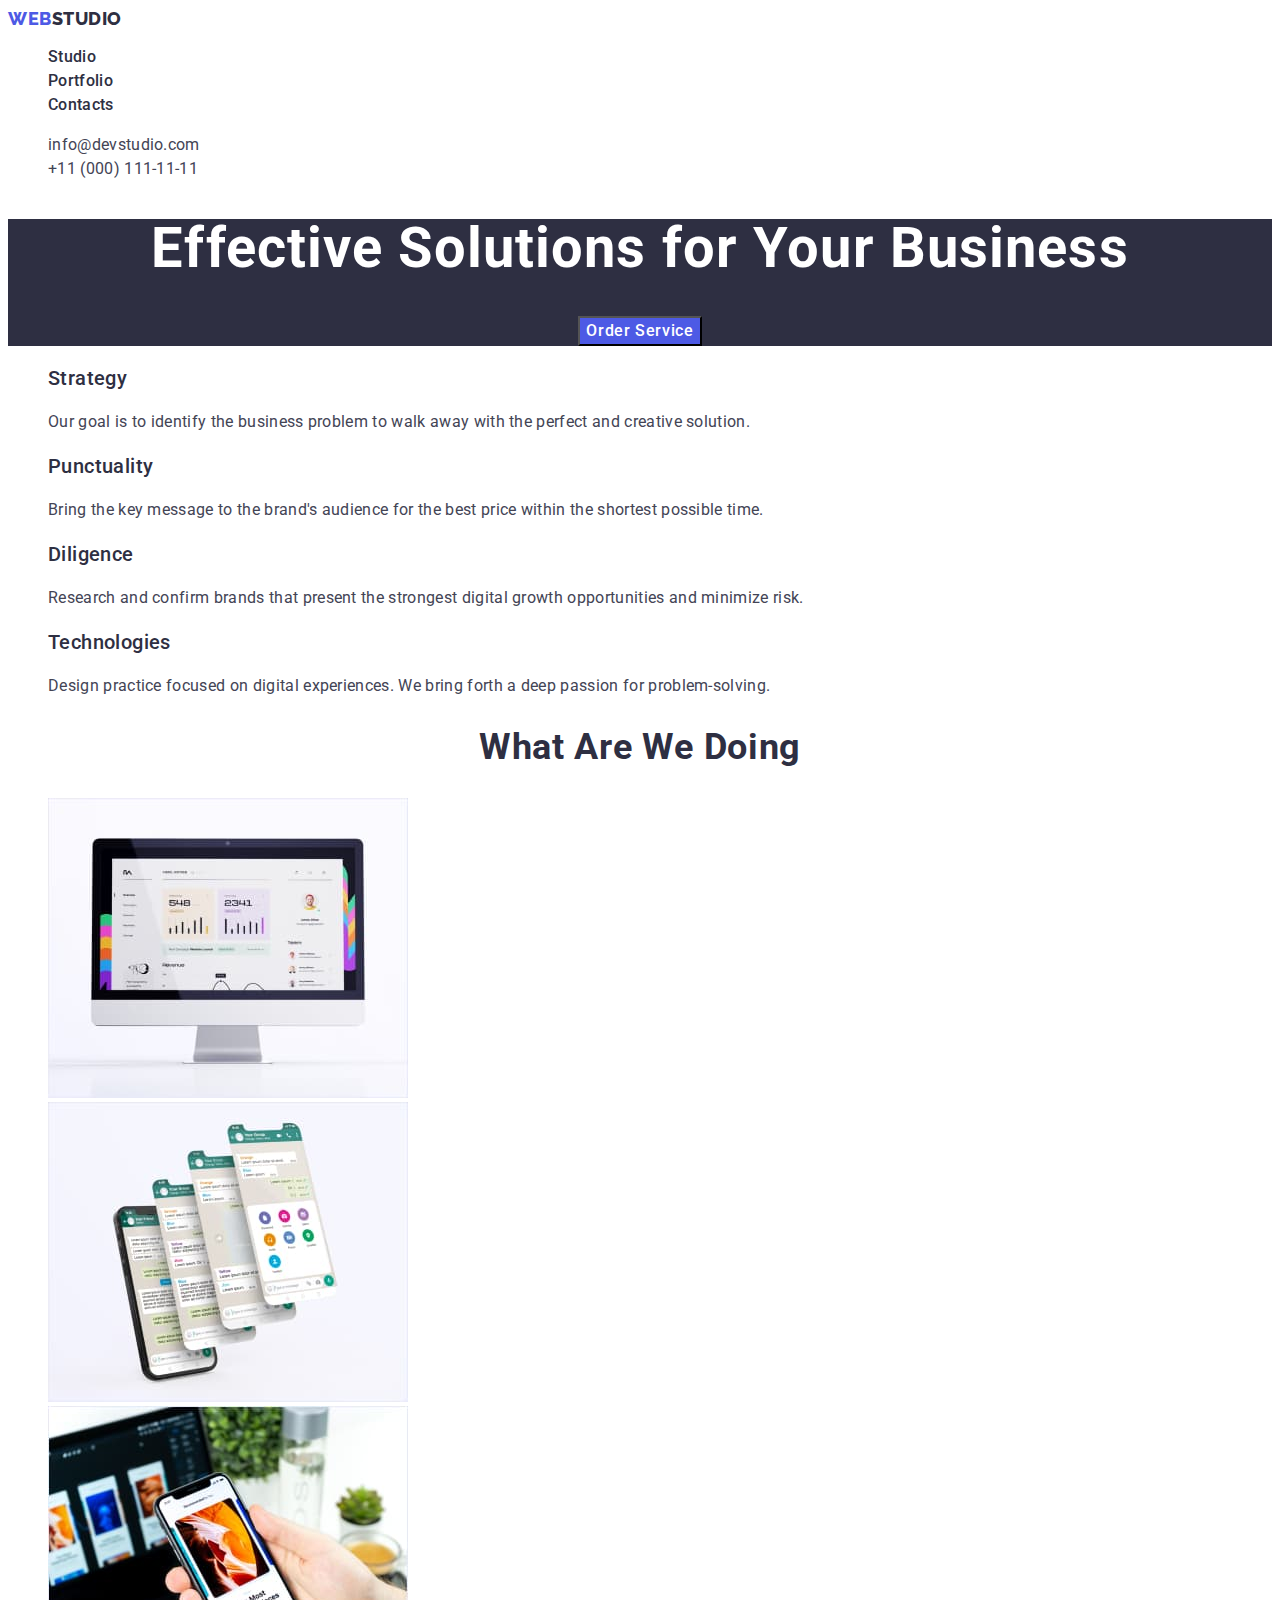
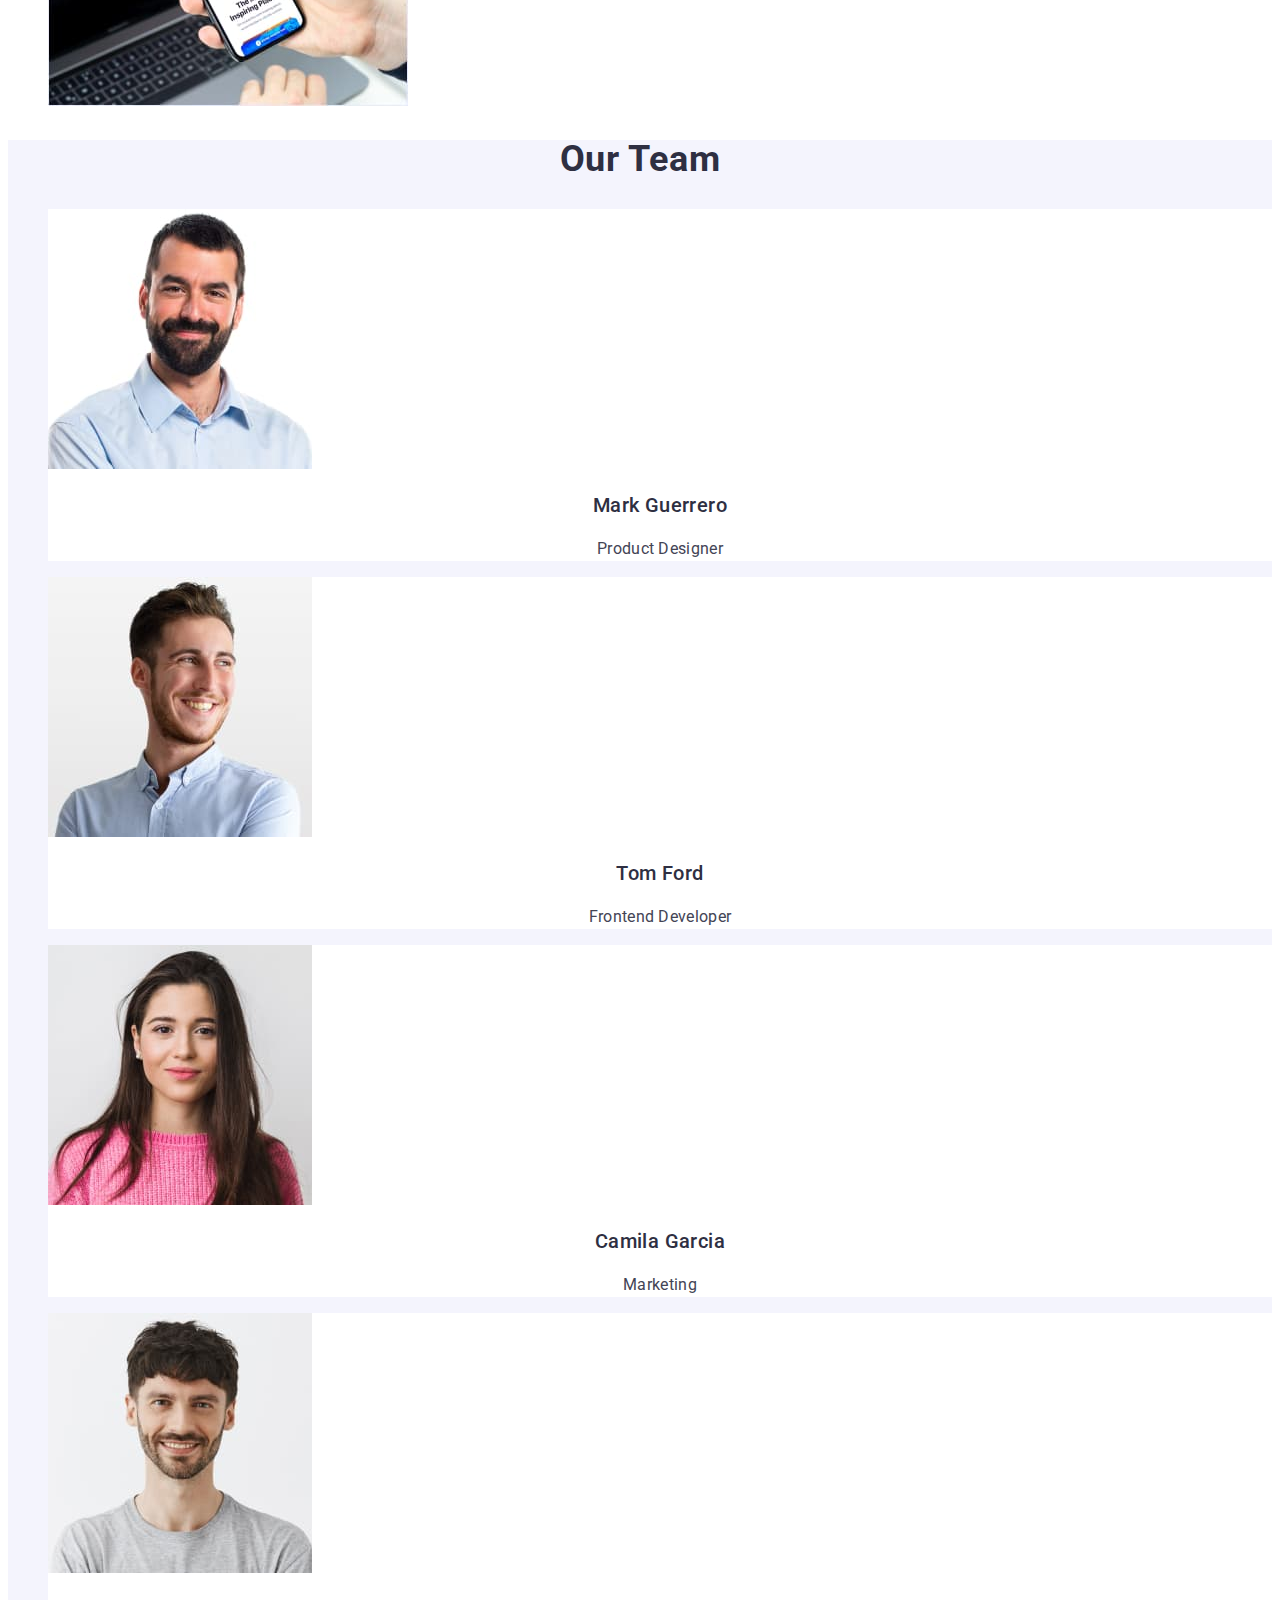
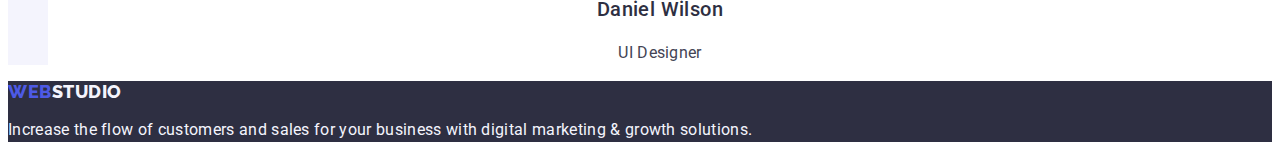
<file: index.html>
<!DOCTYPE html>
<html lang="en">
<head>
    <meta charset="UTF-8">
    <meta http-equiv="X-UA-Compatible" content="IE=edge">
    <meta name="viewport" content="width=device-width, initial-scale=1.0">
    <link rel="preconnect" href="https://fonts.googleapis.com">
<link rel="preconnect" href="https://fonts.gstatic.com" crossorigin>
<link href="https://fonts.googleapis.com/css2?family=Courgette&family=Raleway:wght@800&family=Roboto:wght@400;500;700;900&display=swap" rel="stylesheet">
    <link rel="stylesheet" href="./css/styles.css" />
    <title>WebStudio</title>
</head>
<body>
<header>
    <nav>
        <a href="./index.html" class="logo link">Web<span class="logo-header">Studio</span></a>
        <ul class="list">
            <li>
                <a href="./index.html" class="link-header link">Studio</a>
            </li>
            <li>
                <a href="./portfolio.html" class="link-header link">Portfolio</a>
            </li>
            <li>
                <a href="" class="link-header link">Contacts</a>
            </li>
        </ul>
    </nav>
    <address class="contact">
    <ul class="list">
        <li>
            <a href="mailto:info@devstudio.com" class="link-contact link">info@devstudio.com</a>
        </li>
        <li>
            <a href="tel:+110001111111" class="link-contact link">+11 (000) 111-11-11</a>
        </li>
    </ul>
    </address>
</header>
<main>
    <section class="hero">
 <h1 class="hero-title">Effective Solutions for Your Business</h1>
 <button type="button" class="hero-button">Order Service</button>
 </section>
 <section>
    <h2 hidden>Our features</h2>
 <ul class="list">
    <li>
        <h3 class="features-title">Strategy</h3>
        <p class="features-text">Our goal is to identify the business
            problem to walk away with the perfect and creative solution. </p>
    </li>
    <li>
        <h3 class="features-title">Punctuality</h3>
        <p class="features-text">Bring the key message to the brand's audience for the best price within the shortest possible time.</p>
    </li>
    <li>
        <h3 class="features-title">Diligence</h3>
       <p class="features-text">Research and confirm brands that present the strongest digital growth opportunities and minimize risk.</p>
    </li>
    <li>
        <h3 class="features-title">Technologies</h3>
        <p class="features-text">Design practice focused on digital experiences. We bring forth a deep passion for problem-solving.</p>
    </li>
 </ul>
 </section>
 <section>
 <h2 class="secondary-title">What are we doing</h2>
 <ul class="list">
    <li>
        <img src="./images/monitor.jpg" alt="monitor" width="360" height="300"/>
    </li>
    <li>
        <img src="./images/phone.jpg" alt="phone" width="360" height="300"/>
    </li>
    <li>
        <img src="./images/nout.jpg" alt="nout" width="360" height="300"/>
    </li>
 </ul>
</section>
<section class="comando-fon">
 <h2 class="secondary-title">Our Team</h2>
 <ul class="list">
    <li class="comando-fon-secondary">
        <img src="./images/mark.jpg" alt="mark" width="264" height="260"/>
        <h3 class="comando-title">Mark Guerrero</h3>
        <p class="comando-text">Product Designer</p>
    </li>
    <li class="comando-fon-secondary">
        <img src="./images/tom.jpg" alt="tom" width="264" height="260"/>
        <h3 class="comando-title">Tom Ford</h3>
        <p class="comando-text">Frontend Developer</p>
    </li>
    <li class="comando-fon-secondary">
        <img src="./images/camila.jpg" alt="camila" width="264" height="260"/>
        <h3 class="comando-title">Camila Garcia</h3>
        <p class="comando-text">Marketing</p>
    </li>
    <li class="comando-fon-secondary">
        <img src="./images/daniel.jpg" alt="daniel" width="264" height="260"/>
        <h3 class="comando-title">Daniel Wilson</h3>
        <p class="comando-text">UI Designer</p>
    </li>
 </ul>
</section>
</main>
<footer class="footer-blok">
    <a href="./index.html" class="logo link">Web<span class="logo-footer">Studio</span></a>
    <p class="footer-text">Increase the flow of customers and sales for your business with digital marketing & growth solutions.</p>
</footer>
</body>
</html>
</file>
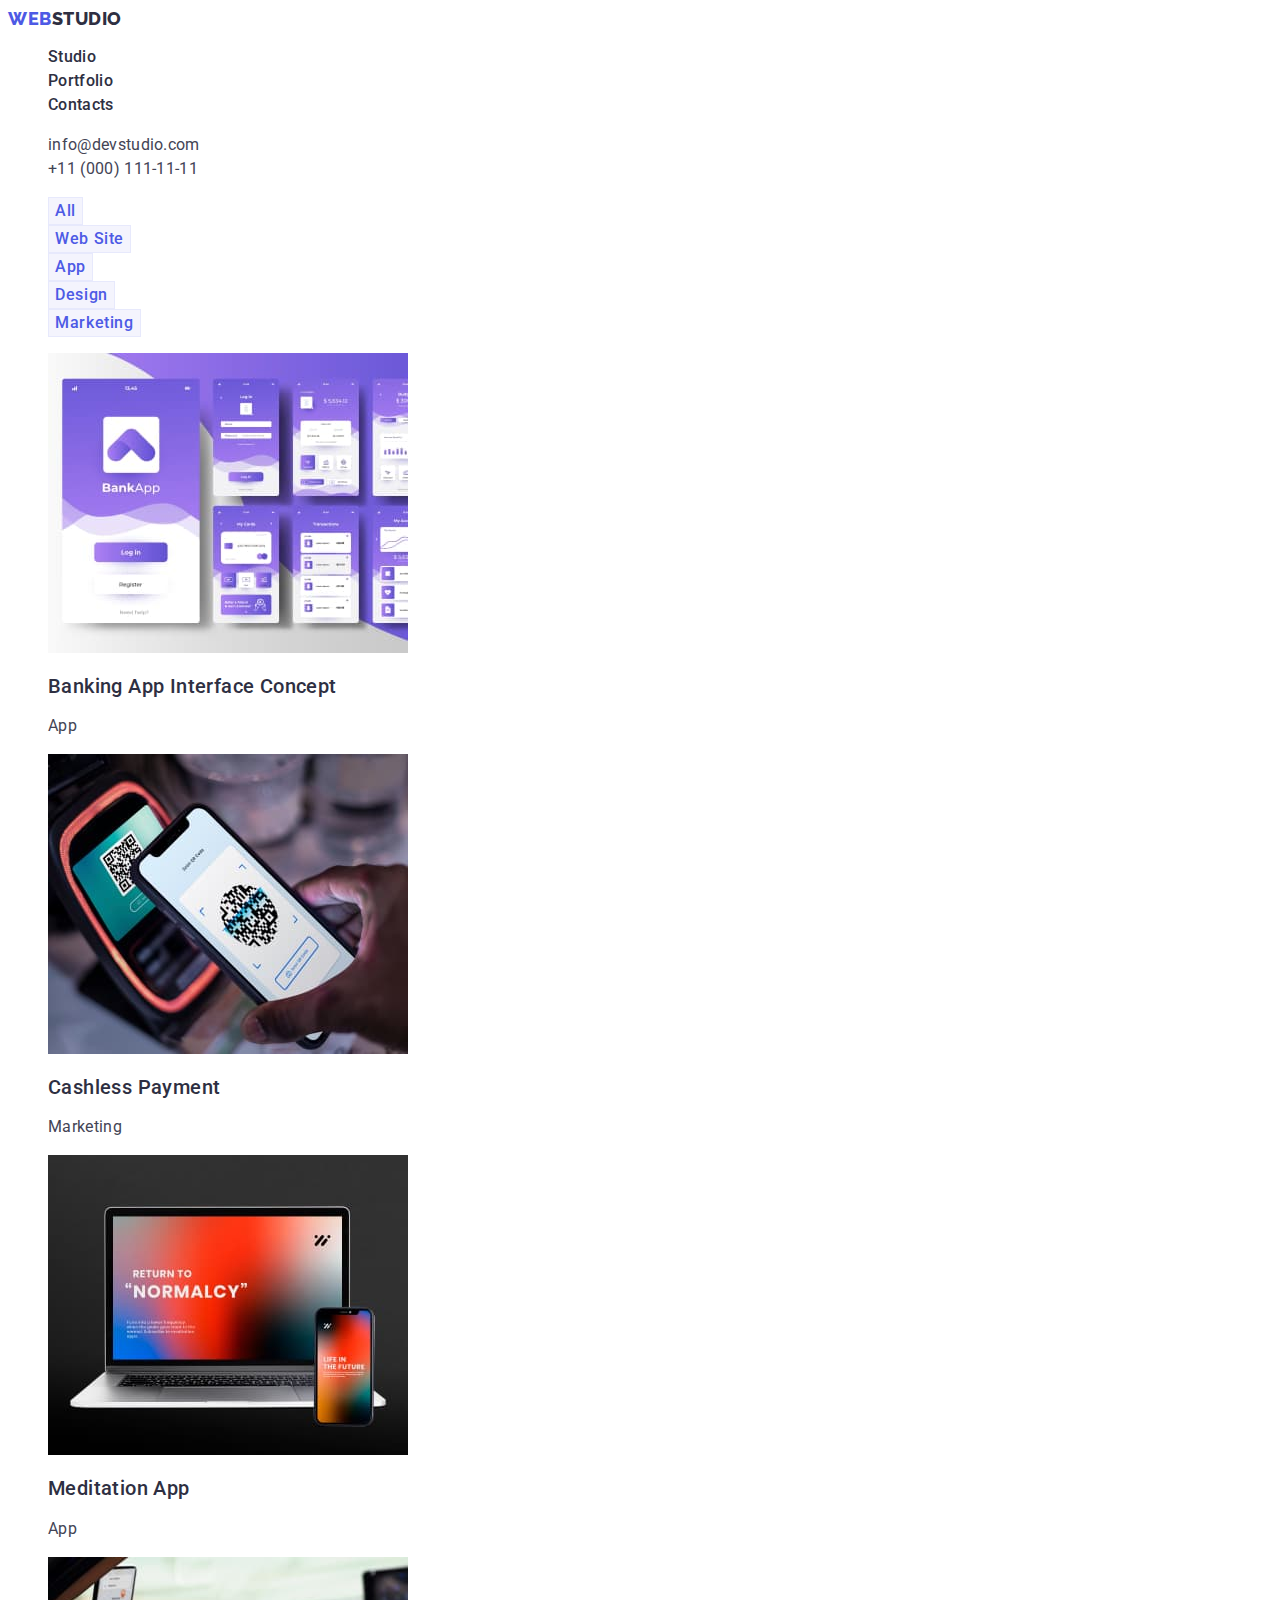
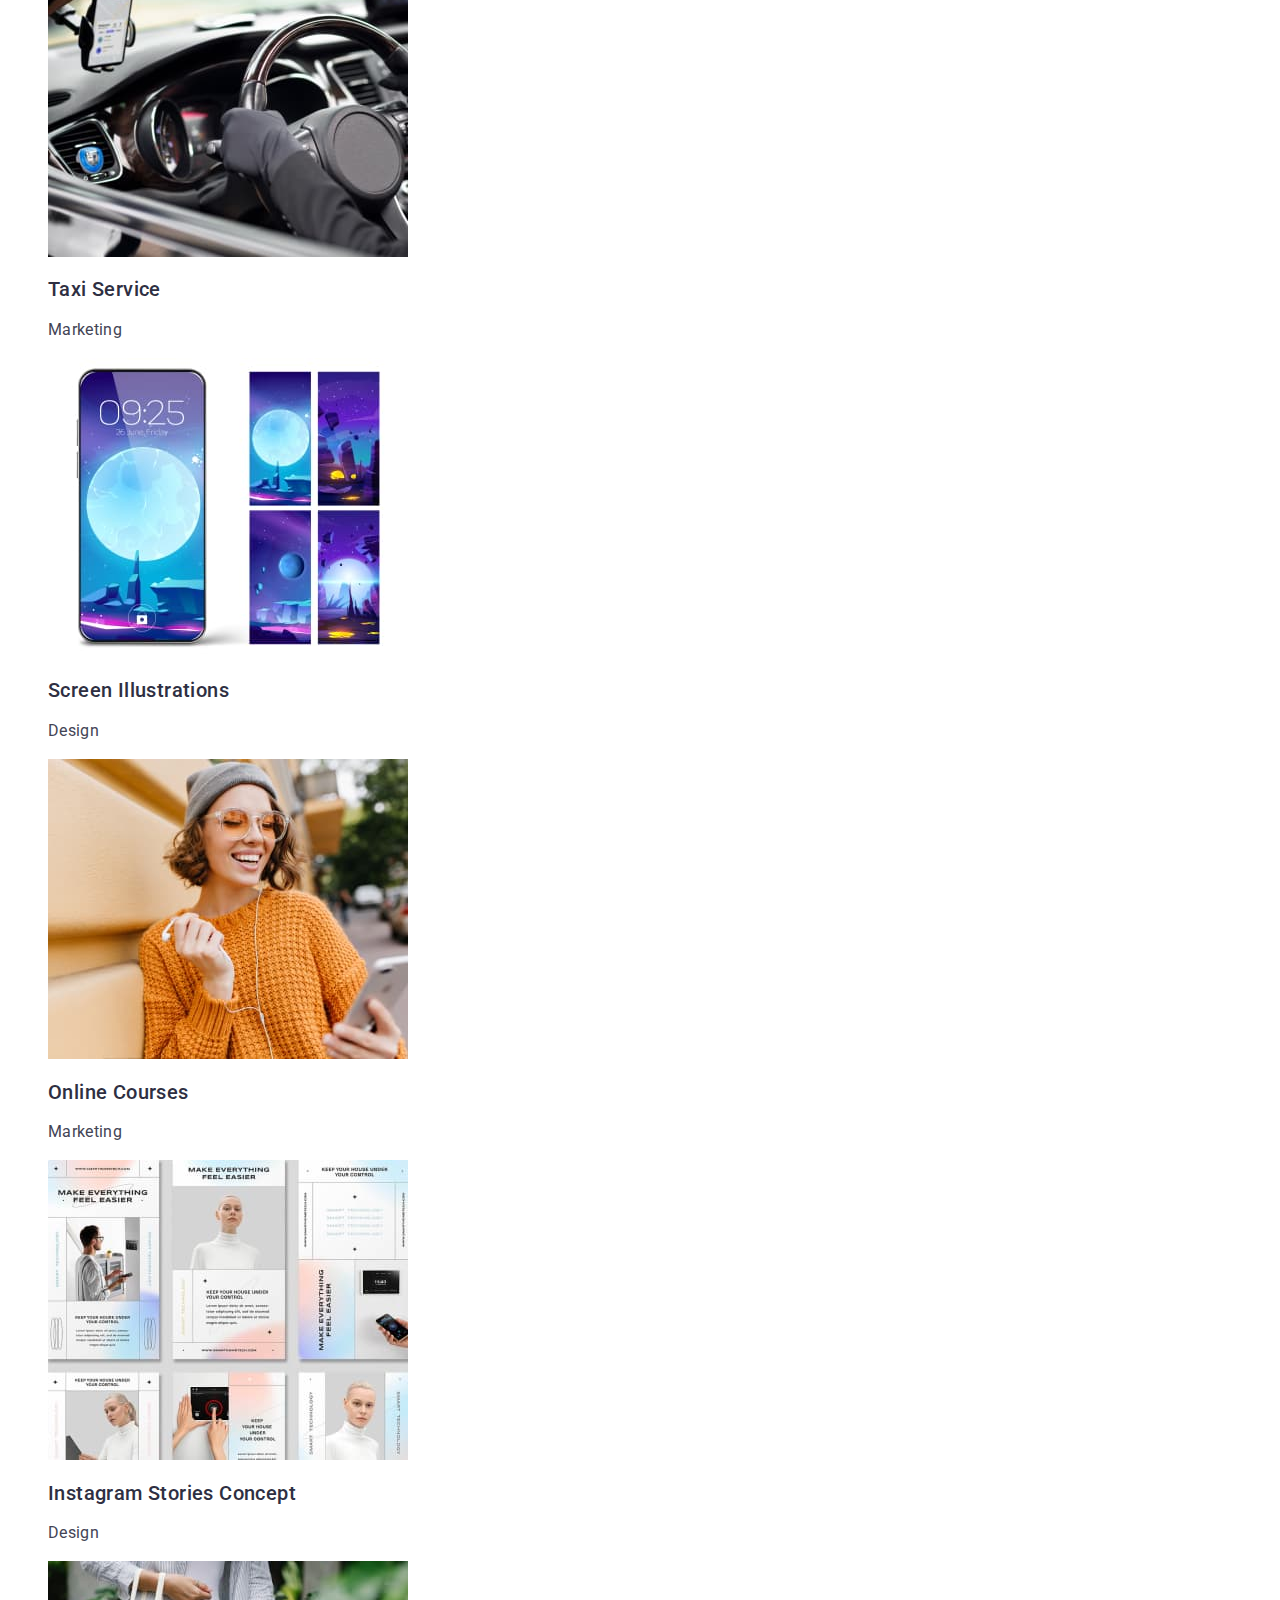
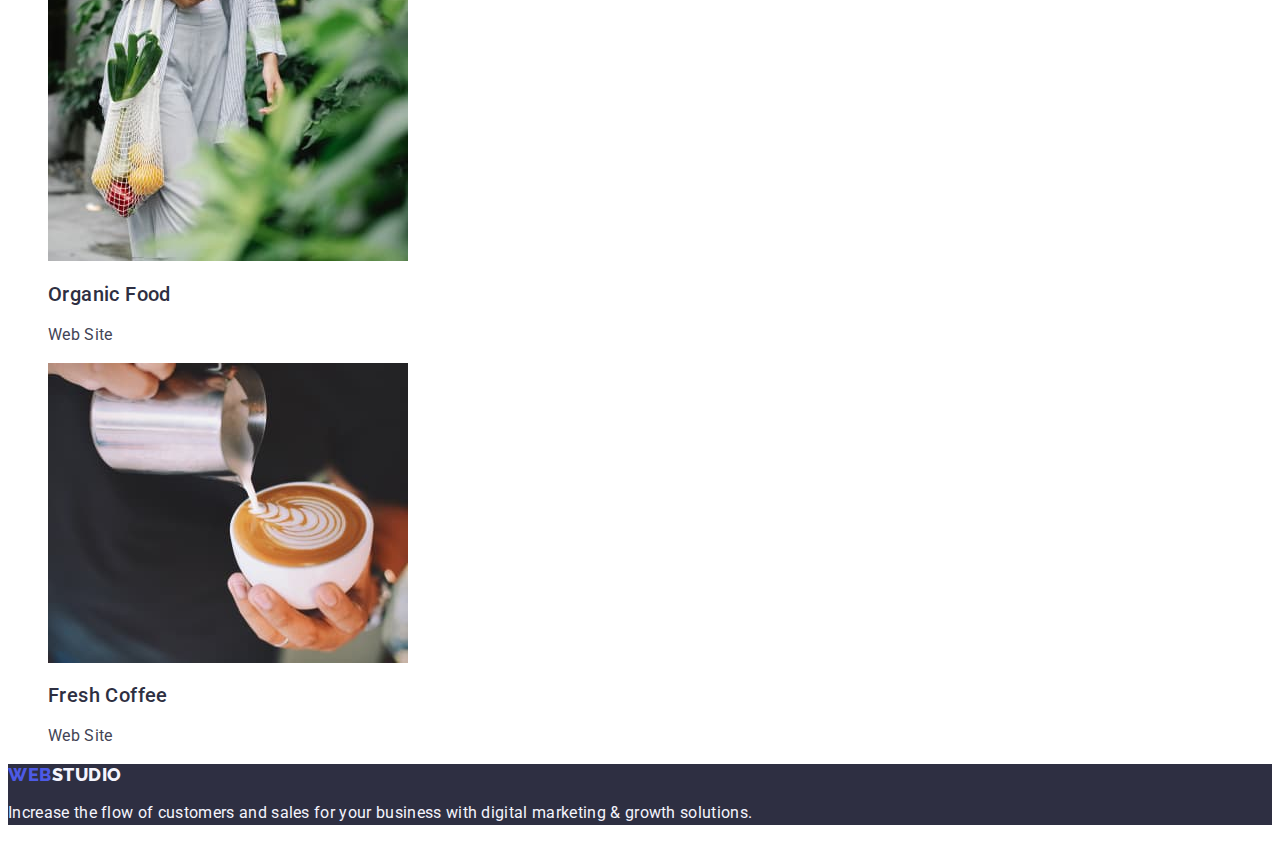
<file: portfolio.html>
<!DOCTYPE html>
<html lang="en">
  <head>
    <meta charset="UTF-8">
    <meta http-equiv="X-UA-Compatible" content="IE=edge">
    <meta name="viewport" content="width=device-width, initial-scale=1.0">
    <link rel="preconnect" href="https://fonts.googleapis.com">
    <link rel="preconnect" href="https://fonts.gstatic.com" crossorigin>
    <link
      href="https://fonts.googleapis.com/css2?family=Courgette&family=Raleway:wght@800&family=Roboto:wght@400;500;700;900&display=swap"
      rel="stylesheet">
    <link rel="stylesheet" href="./css/styles.css" />
    <title>WebStudio</title>
  </head>
  <body>
    <header>
      <nav>
        <a href="./index.html" class="logo link">Web<span class="logo-header">Studio</span></a>
        <ul class="list">
            <li>
                <a href="./index.html" class="link-header link">Studio</a>
            </li>
            <li>
                <a href="./portfolio.html" class="link-header link">Portfolio</a>
            </li>
            <li>
                <a href="" class="link-header link">Contacts</a>
            </li>
        </ul>
    </nav>
      <address class="contact">
        <ul class="list">
          <li>
            <a href="mailto:info@devstudio.com" class="link-contact link">info@devstudio.com</a>
          </li>
          <li>
            <a href="tel:+110001111111" class="link-contact link">+11 (000) 111-11-11 </a>
          </li>
        </ul>
      </address>
    </header>
    <main>
      <section>
        <h1 hidden>Our projects</h1>
        <ul class="list">
          <li>
            <button type="button" class="portfolio-button">All</button>
          </li>
          <li>
            <button type="button" class="portfolio-button">Web Site</button>
          </li>
          <li>
            <button type="button" class="portfolio-button">App</button>
          </li>
          <li>
            <button type="button" class="portfolio-button">Design</button>
          </li>
          <li>
            <button type="button" class="portfolio-button">Marketing</button>
          </li>
        </ul>
        <ul class="list">
          <li>
            <a href="" class="link">
              <img src="./images/banking.jpg" alt="banking" width="360" height="300"/>
              <h2 class="portfolio-title">Banking App Interface Concept</h2>
              <p class="portfolio-text">App</p>
            </a>
          </li>
          <li>
            <a href="" class="link">
              <img src="./images/cash.jpg" alt="cash" width="360" height="300"/>
              <h2 class="portfolio-title">Cashless Payment</h2>
              <p class="portfolio-text">Marketing</p>
            </a>
          </li>
          <li>
            <a href="" class="link">
              <img src="./images/app.jpg" alt="app" width="360" height="300" />
              <h2 class="portfolio-title">Meditation App</h2>
              <p class="portfolio-text">App</p>
            </a>
          </li>
          <li>
            <a href="" class="link">
              <img src="./images/taxi.jpg" alt="taxi" width="360" height="300"/>
              <h2 class="portfolio-title">Taxi Service</h2>
              <p class="portfolio-text">Marketing</p>
            </a>
          </li>
          <li>
            <a href="" class="link">
              <img src="./images/screen.jpg" alt="screen" width="360" height="300"/>
              <h2 class="portfolio-title">Screen Illustrations</h2>
              <p class="portfolio-text">Design</p>
            </a>
          </li>
          <li>
            <a href="" class="link">
              <img src="./images/online.jpg" alt="online" width="360" height="300"/>
              <h2 class="portfolio-title">Online Courses</h2>
              <p class="portfolio-text">Marketing</p>
            </a>
          </li>
          <li>
            <a href="" class="link">
              <img src="./images/instagram.jpg" alt="instagram" width="360" height="300"/>
              <h2 class="portfolio-title">Instagram Stories Concept</h2>
              <p class="portfolio-text">Design</p>
            </a>
          </li>
          <li>
            <a href="" class="link">
              <img src="./images/food.jpg" alt="Food" width="360" height="300"/>
              <h2 class="portfolio-title">Organic Food</h2>
              <p class="portfolio-text">Web Site</p>
            </a>
          </li>
          <li>
            <a href="" class="link">
              <img src="./images/coffee.jpg" alt="coffee" width="360" height="300"/>
              <h2 class="portfolio-title">Fresh Coffee</h2>
              <p class="portfolio-text">Web Site</p>
            </a>
          </li>
        </ul>
      </section>
    </main>
    <footer class="footer-blok">
      <a href="./index.html" class="logo link"
        >Web<span class="logo-footer">Studio</span></a>
      <p class="footer-text">
        Increase the flow of customers and sales for your business with digital
        marketing & growth solutions.
      </p>
    </footer>
  </body>
</html>
</file>
<file: css/styles.css>
:root {
--brand-color:#434455;
--fon-text-color:#FFFFFF;
--logo-color:#4D5AE5;
--active-color:#404BBF;
--secondary-color:#2E2F42;
--text-footer-color:#F4F4FD;
--border-portfolio-color:#E7E9FC;

}
body {
    font-family: 'Roboto', sans-serif;
    font-size: 16px;
    font-weight: 400;
    color:var(--brand-color) ;
    background-color: var(--fon-text-color);
} 
.logo {
    color: var(--logo-color);
    font-family: 'Raleway', sans-serif;
    font-weight: 800;
    font-size: 18px;
    line-height: 1.17;
    text-transform: uppercase;
    letter-spacing: 0.03em;
    text-decoration: none;
}
.logo-header {
    color: var(--secondary-color);
}

.list {
    list-style: none;
}
.link {
    text-decoration: none;
}
.link-header {
    font-weight: 500;
    font-size: 16px;
    line-height: 1.5;
    letter-spacing: 0.02em;
    color: var(--secondary-color);  
}
.link:hover,
.link:focus {
    color: var(--active-color);
}
.contact {  
    font-style: normal;
}
.link-contact {
    font-size: 16px;
    line-height: 1.5;
    letter-spacing: 0.02em;
    color: var(--brand-color);
}
.link-contact:hover,
.link-contact:focus {
    color: var(--active-color); 
}
.hero {
    background-color: var(--secondary-color);
    text-align: center;
    font-weight: 700;
}
.hero-title {
    font-size: 56px;
    line-height: 1.07;
    color: var(--fon-text-color);
    letter-spacing: 0.02em; 
}
.hero-button {
    font-family: 'Roboto', sans-serif;
    background: var(--logo-color);
    color: var(--fon-text-color);
    font-weight: 500;
    font-size: 16px;
    line-height: 1.5;
    letter-spacing: 0.04em;
    cursor: pointer;
}
.hero-button:hover,
.hero-button:focus {
    background: var(--active-color);
}
.features-title {
    color: var(--secondary-color);
    font-weight: 500;
    font-size: 20px;
    line-height: 1.2;
    letter-spacing: 0.02em;
}
 .features-text {
    font-size: 16px;
    line-height: 1.5;
    letter-spacing: 0.02em;
 } 
 .secondary-title {
    color: var(--secondary-color);
    font-weight: 700;
    font-size: 36px;
    line-height: 1.11;
    text-align: center;
    letter-spacing: 0.02em;
    text-transform: capitalize;
 }
 .comando-fon {
    background-color: var(--text-footer-color);
 }
 .comando-fon-secondary {
    background-color: var(--fon-text-color);
 }
 .comando-title {
    color: var(--secondary-color);
    font-weight: 500;
    font-size: 20px;
    line-height: 1.2;
    text-align: center;
    letter-spacing: 0.02em;
 }
 .comando-text {
    font-size: 16px;
    line-height: 1.5;
    text-align: center;
    letter-spacing: 0.02em;
 }
 .footer-blok {
     background: var(--secondary-color);
 }
 .footer-text {
    font-size: 16px;
    line-height: 1.5;
    letter-spacing: 0.02em;
    color: var(--text-footer-color);
 }
  .logo-footer {
    font-family: 'Raleway', sans-serif;
    color: var(--text-footer-color);
  }
  .portfolio-button {
    font-family: 'Roboto', sans-serif;
    font-weight: 500;
    font-size: 16px;
    line-height: 1.5;
    letter-spacing: 0.04em;
    background: var(--text-footer-color);
    border: 1px solid var(--border-portfolio-color);
    color: var(--logo-color);
    cursor: pointer;
  }
  .portfolio-button:hover,
  .portfolio-button:focus {
    background: var(--active-color);
    color: var(--fon-text-color);
  }
    .portfolio-title {
    color: var(--secondary-color);
    font-weight: 500;
    font-size: 20px;
    line-height: 1.2;
    letter-spacing: 0.02em;
  }
  .portfolio-text {
    color: var(--brand-color);
    font-size: 16px;
    line-height: 1.5;
    letter-spacing: 0.02em;
  }
</file>
